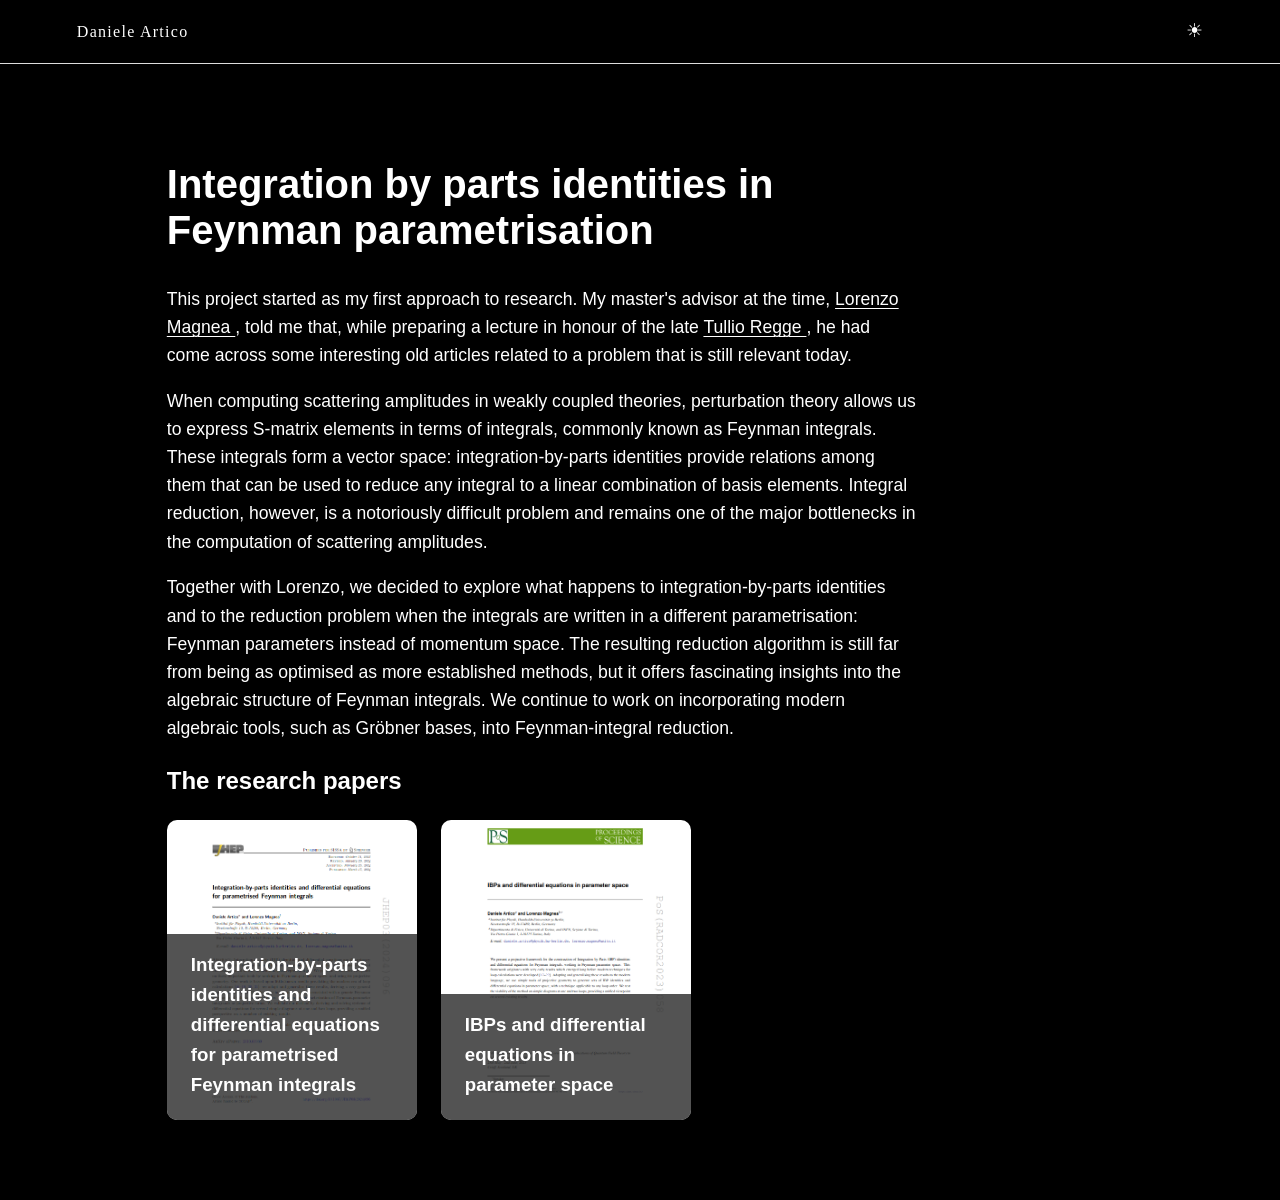
<file: feynpar.html>
<!DOCTYPE html>
<html lang="en">

<head>
  <meta charset="UTF-8">
  <meta name="viewport" content="width=device-width, initial-scale=1.0">


  <title>Integration by parts identities in Feynman parametrisation | Daniele Artico</title>
  <script>
  const savedTheme = localStorage.getItem("theme");

  if (savedTheme === "day") {
    document.documentElement.dataset.theme = "day";
  }
</script>

  <link rel="stylesheet" href="style.css">
</head>

<body>


  <header>
    <div class="site-name">
      <a href="index.html">Daniele Artico</a>
    </div>

    <nav>
    <a href="#" id="theme-toggle"
        class="theme-toggle"
        aria-label="Switch theme">☀</a>
    </nav>
  </header>


  <main>

    <section class="research-project">

      <h1>Integration by parts identities in Feynman parametrisation</h1>

      <p>
      This project started as my first approach to research. My master's advisor at the time,
      <a href="https://inspirehep.net/authors/999255" target="_blank" rel="noopener noreferrer">
        Lorenzo Magnea
      </a>, told me that, while preparing a lecture in honour of the late
      <a href="https://inspirehep.net/authors/992075" target="_blank" rel="noopener noreferrer">
        Tullio Regge
      </a>, he had come across some interesting old articles related to a problem that is still relevant today.
    </p>

    <p>
      When computing scattering amplitudes in weakly coupled theories, perturbation theory allows us to express
      S-matrix elements in terms of integrals, commonly known as Feynman integrals. These integrals form a vector
      space: integration-by-parts identities provide relations among them that can be used to reduce any integral
      to a linear combination of basis elements. Integral reduction, however, is a notoriously difficult problem
      and remains one of the major bottlenecks in the computation of scattering amplitudes.
    </p>

    <p>
      Together with Lorenzo, we decided to explore what happens to integration-by-parts identities and to the
      reduction problem when the integrals are written in a different parametrisation: Feynman parameters instead
      of momentum space. The resulting reduction algorithm is still far from being as optimised as more established
      methods, but it offers fascinating insights into the algebraic structure of Feynman integrals. We continue
      to work on incorporating modern algebraic tools, such as Gröbner bases, into Feynman-integral reduction.
    </p>

    </section>

    <section id="research">
        <h2>The research papers</h2>

        <div class="cards paper-cards">
            <a href="https://inspirehep.net/files/bf3af99286d2614199aad96a2e3dfe1f"
                class="card paper_feynpar1-card"
                target="_blank"
                rel="noopener noreferrer">
                <div class="card-text">
                <h3>Integration-by-parts identities and differential equations for parametrised Feynman integrals</h3>
                </div>
            </a>
            <a href="https://inspirehep.net/files/64b6c31e5aaff422988775bfcd821c1d"
                class="card paper_feynpar2-card"
                target="_blank"
                rel="noopener noreferrer">
                <div class="card-text">
                <h3>IBPs and differential equations in parameter space</h3>
                </div>
            </a>
        </div>
    </section>

  </main>
<script>
  const toggle = document.getElementById("theme-toggle");

  function updateThemeIcon() {
    const isDay =
      document.documentElement.dataset.theme === "day";

    toggle.textContent = isDay ? "☾" : "☀";
  }

  updateThemeIcon();

  toggle.addEventListener("click", function(event) {
    event.preventDefault();

    const isDay =
      document.documentElement.dataset.theme === "day";

    if (isDay) {
      document.documentElement.removeAttribute("data-theme");
      localStorage.setItem("theme", "night");
    } else {
      document.documentElement.dataset.theme = "day";
      localStorage.setItem("theme", "day");
    }

    updateThemeIcon();
  });
</script>
</body>
</html>
</file>
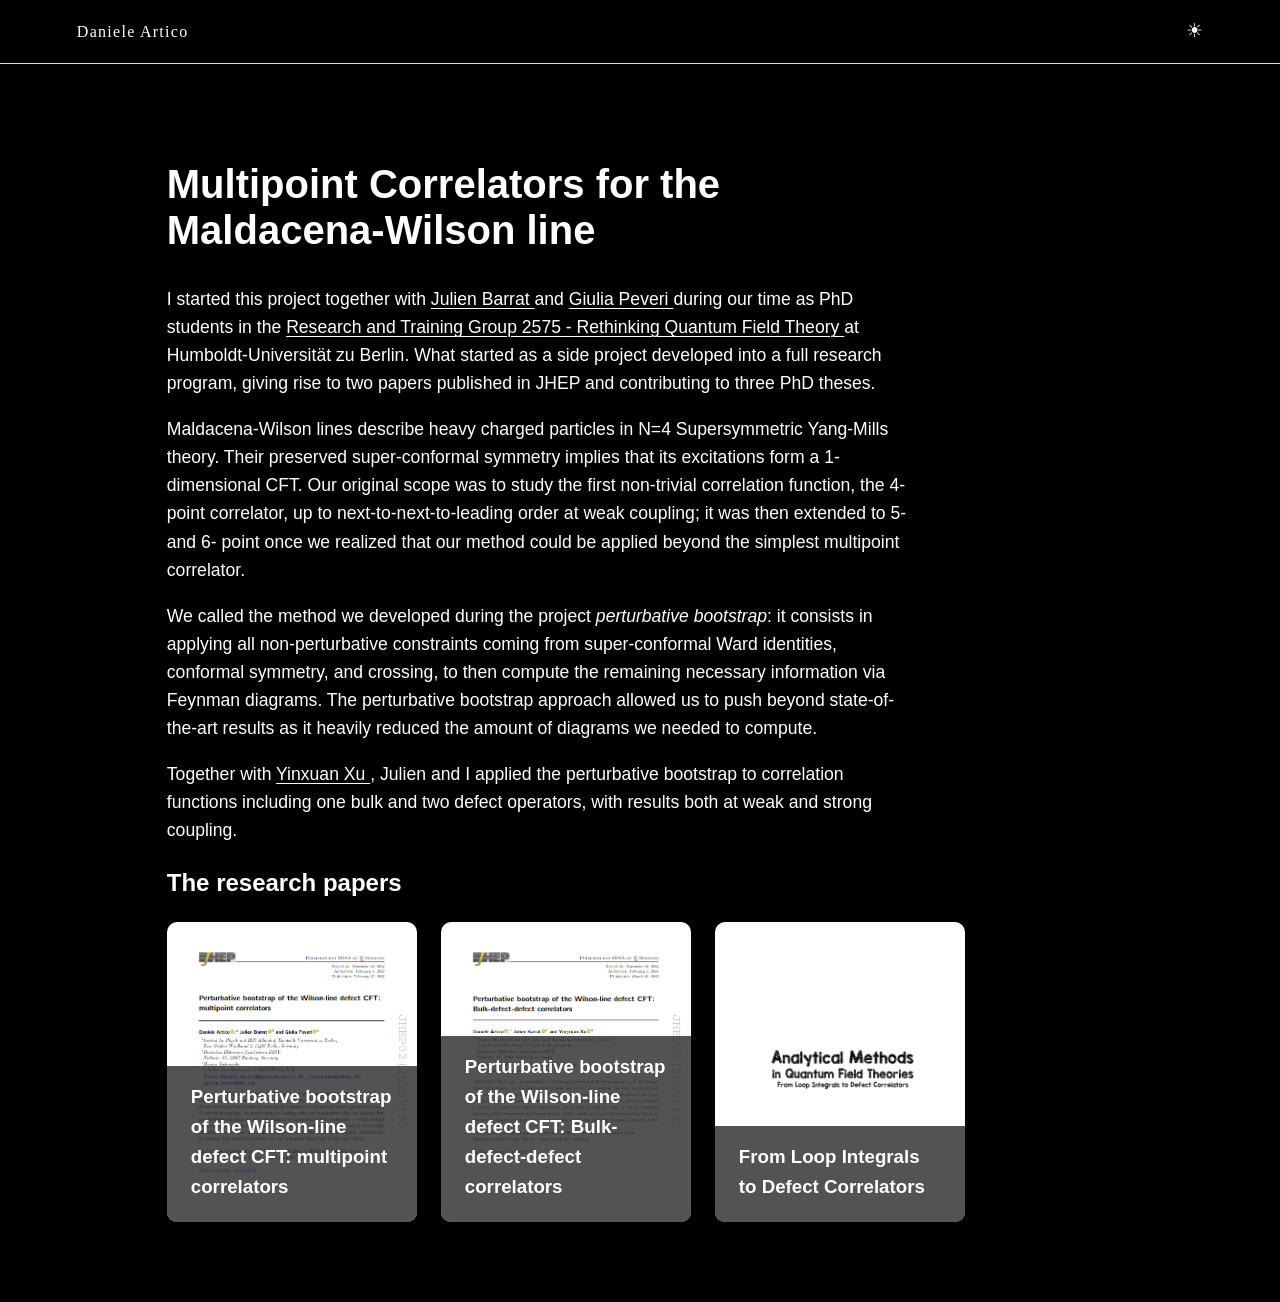
<file: multipoint.html>
<!DOCTYPE html>
<html lang="en">

<head>
  <meta charset="UTF-8">
  <meta name="viewport" content="width=device-width, initial-scale=1.0">


  <title>Multipoint Correlators for the Maldacena-Wilson line | Daniele Artico</title>
  <script>
  const savedTheme = localStorage.getItem("theme");

  if (savedTheme === "day") {
    document.documentElement.dataset.theme = "day";
  }
</script>

  <link rel="stylesheet" href="style.css">
</head>

<body>


  <header>
    <div class="site-name">
      <a href="index.html">Daniele Artico</a>
    </div>

    <nav>
    <a href="#" id="theme-toggle"
        class="theme-toggle"
        aria-label="Switch theme">☀</a>
    </nav>
  </header>


  <main>

    <section class="research-project">

      <h1>Multipoint Correlators for the Maldacena-Wilson line</h1>

      <p>
      I started this project together with
      <a href="https://inspirehep.net/authors/1831295" target="_blank" rel="noopener noreferrer">
        Julien Barrat
      </a> and
      <a href="https://inspirehep.net/authors/1867684" target="_blank" rel="noopener noreferrer">
        Giulia Peveri
      </a> during our time as PhD students in the
      <a href="https://www2.hu-berlin.de/rtg2575/" target="_blank" rel="noopener noreferrer">
       Research and Training Group 2575 - Rethinking Quantum Field Theory
      </a> at Humboldt-Universität zu Berlin.
      What started as a side project developed into a full research program, giving rise to two papers published in JHEP and contributing to three PhD theses.
    </p>

    <p>
      Maldacena-Wilson lines describe heavy charged particles in N=4 Supersymmetric Yang-Mills theory. Their preserved super-conformal symmetry implies that its excitations form a 1-dimensional CFT. Our original scope was to study the first non-trivial correlation function, the 4-point correlator, up to next-to-next-to-leading order at weak coupling; it was then extended to 5- and 6- point once we realized that our method could be applied beyond the simplest multipoint correlator.
    </p>

    <p>
      We called the method we developed during the project <em>perturbative bootstrap</em>: it consists in applying all non-perturbative constraints coming from super-conformal Ward identities, conformal symmetry, and crossing, to then compute the remaining necessary information via Feynman diagrams. The perturbative bootstrap approach allowed us to push beyond state-of-the-art results as it heavily reduced the amount of diagrams we needed to compute.
    </p>


    <p>
      Together with
      <a href="https://inspirehep.net/authors/1817608" target="_blank" rel="noopener noreferrer">
        Yinxuan Xu
      </a>, Julien and I applied the perturbative bootstrap to correlation functions including one bulk and two defect operators, with results both at weak and strong coupling.
    </p>

    </section>

    <section id="research">
        <h2>The research papers</h2>

        <div class="cards paper-cards">
            <a href="https://inspirehep.net/files/d891ce9dda1f832ec50bcf7074be33f7"
                class="card paper_mp1-card"
                target="_blank"
                rel="noopener noreferrer">
                <div class="card-text">
                <h3>Perturbative bootstrap of the Wilson-line defect CFT: multipoint correlators</h3>
                </div>
            </a>
            <a href="https://inspirehep.net/files/90da6fd41778e4f4bcb0445d05f1ad2b"
                class="card paper_mp2-card"
                target="_blank"
                rel="noopener noreferrer">
                <div class="card-text">
                <h3>Perturbative bootstrap of the Wilson-line defect CFT: Bulk-defect-defect correlators</h3>
                </div>
            </a>
            <a href="https://inspirehep.net/files/1cc0910101b9bb1b5c72d811c26a4018"
                class="card paper_mp3-card"
                target="_blank"
                rel="noopener noreferrer">
                <div class="card-text">
                <h3>From Loop Integrals to Defect Correlators</h3>
                </div>
            </a>
        </div>
    </section>

  </main>
<script>
  const toggle = document.getElementById("theme-toggle");

  function updateThemeIcon() {
    const isDay =
      document.documentElement.dataset.theme === "day";

    toggle.textContent = isDay ? "☾" : "☀";
  }

  updateThemeIcon();

  toggle.addEventListener("click", function(event) {
    event.preventDefault();

    const isDay =
      document.documentElement.dataset.theme === "day";

    if (isDay) {
      document.documentElement.removeAttribute("data-theme");
      localStorage.setItem("theme", "night");
    } else {
      document.documentElement.dataset.theme = "day";
      localStorage.setItem("theme", "day");
    }

    updateThemeIcon();
  });
</script>
</body>
</html>
</file>
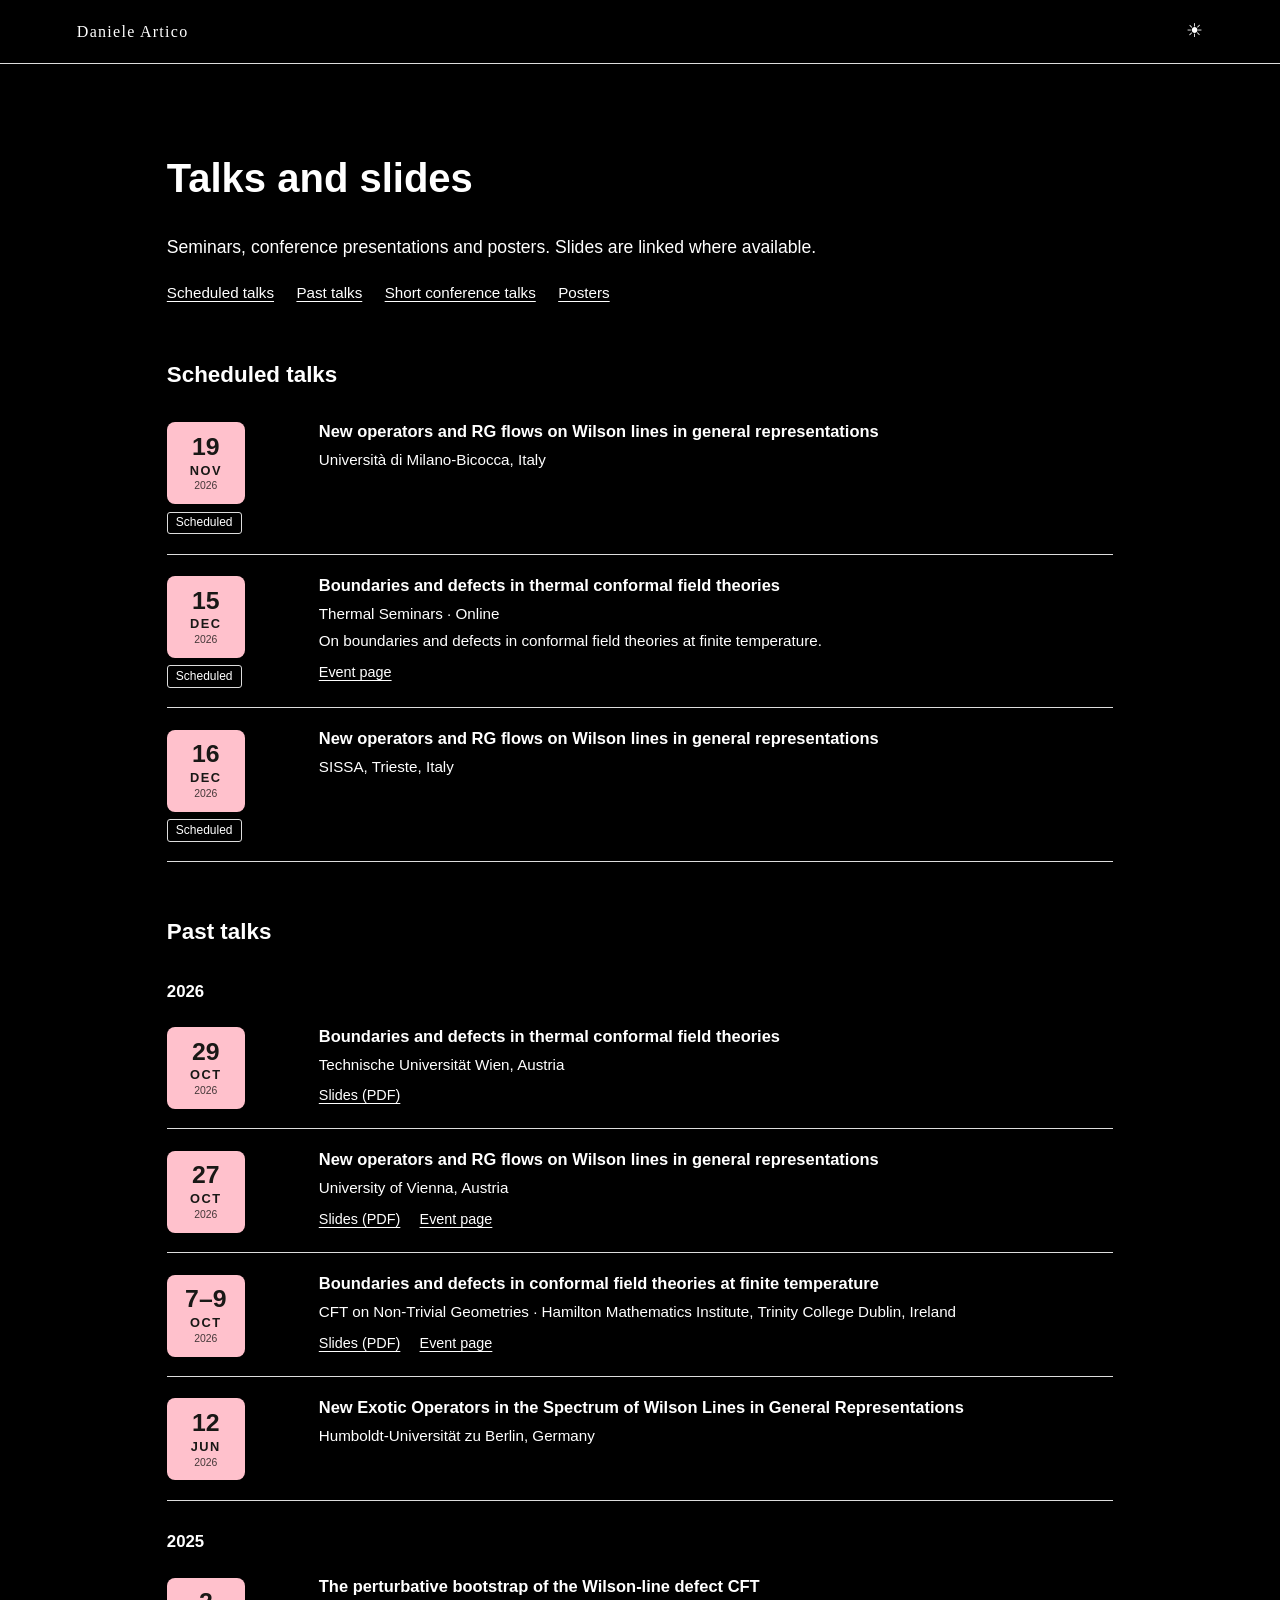
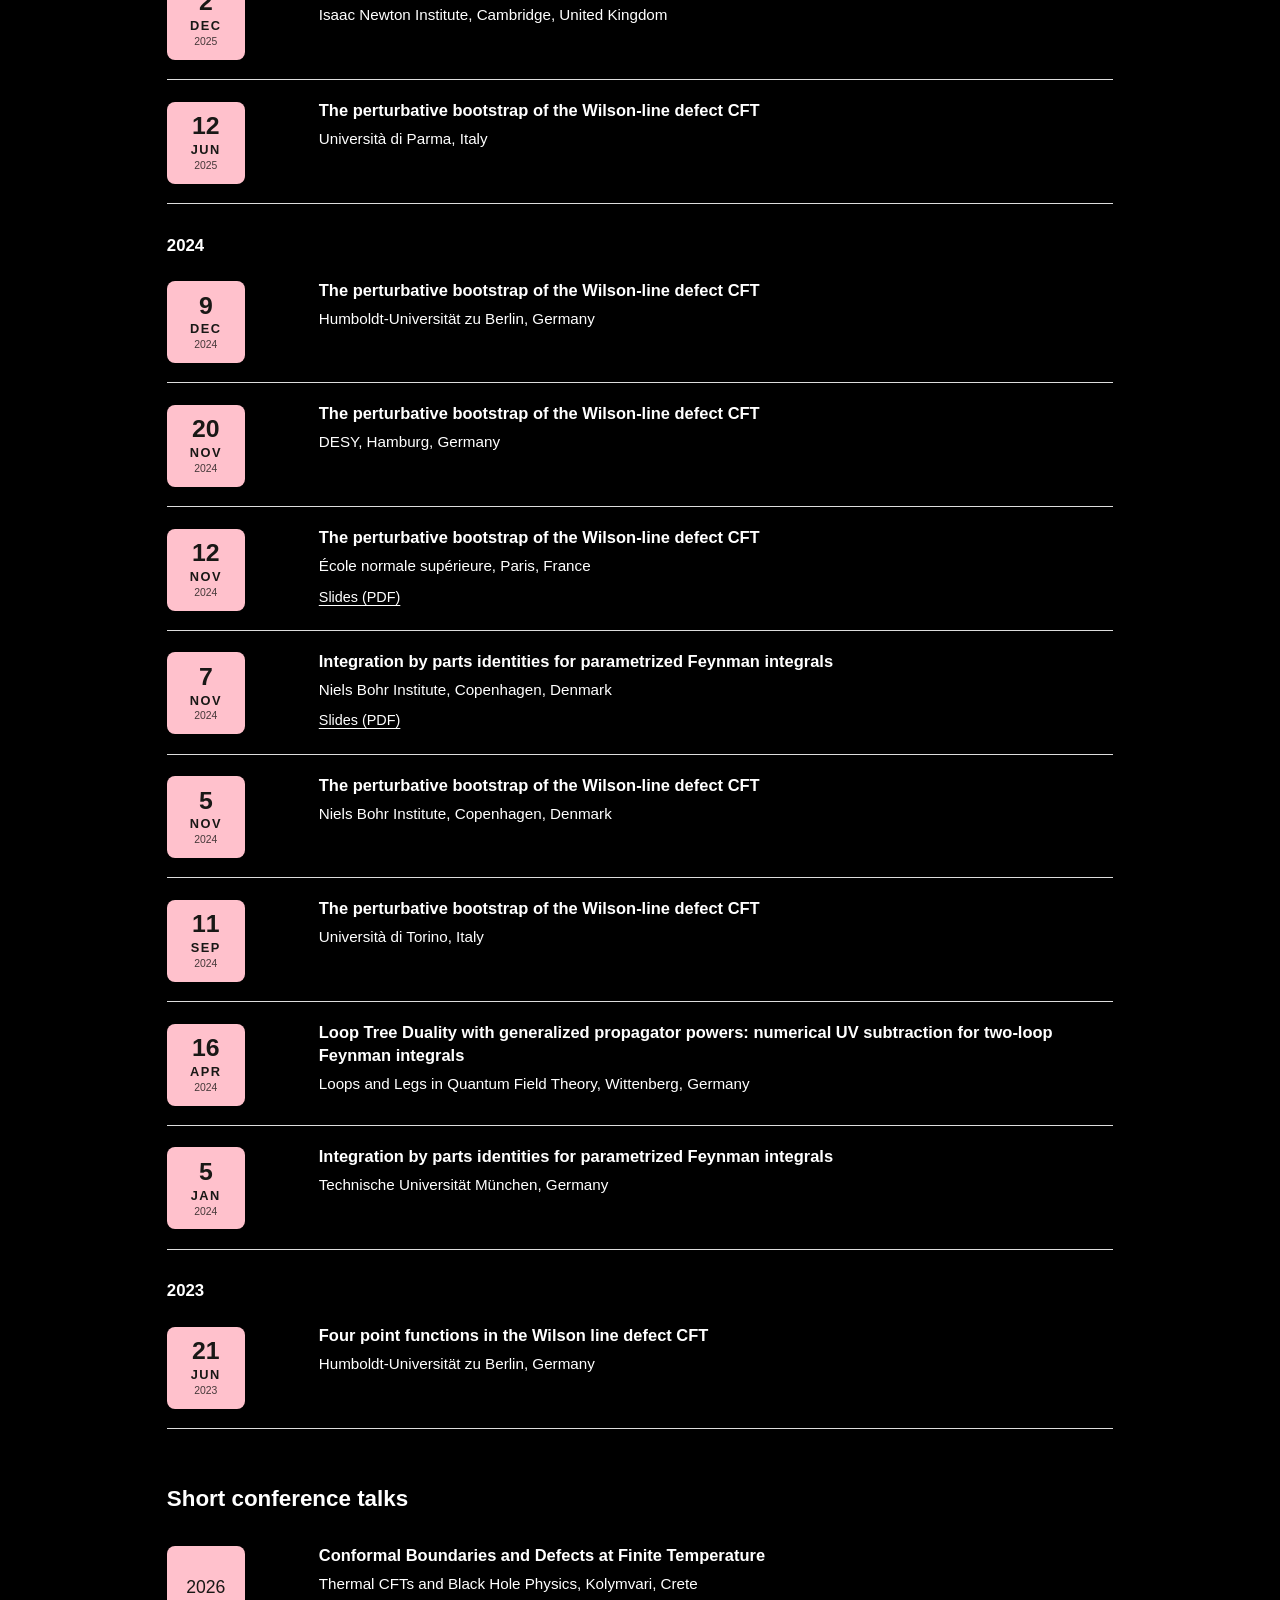
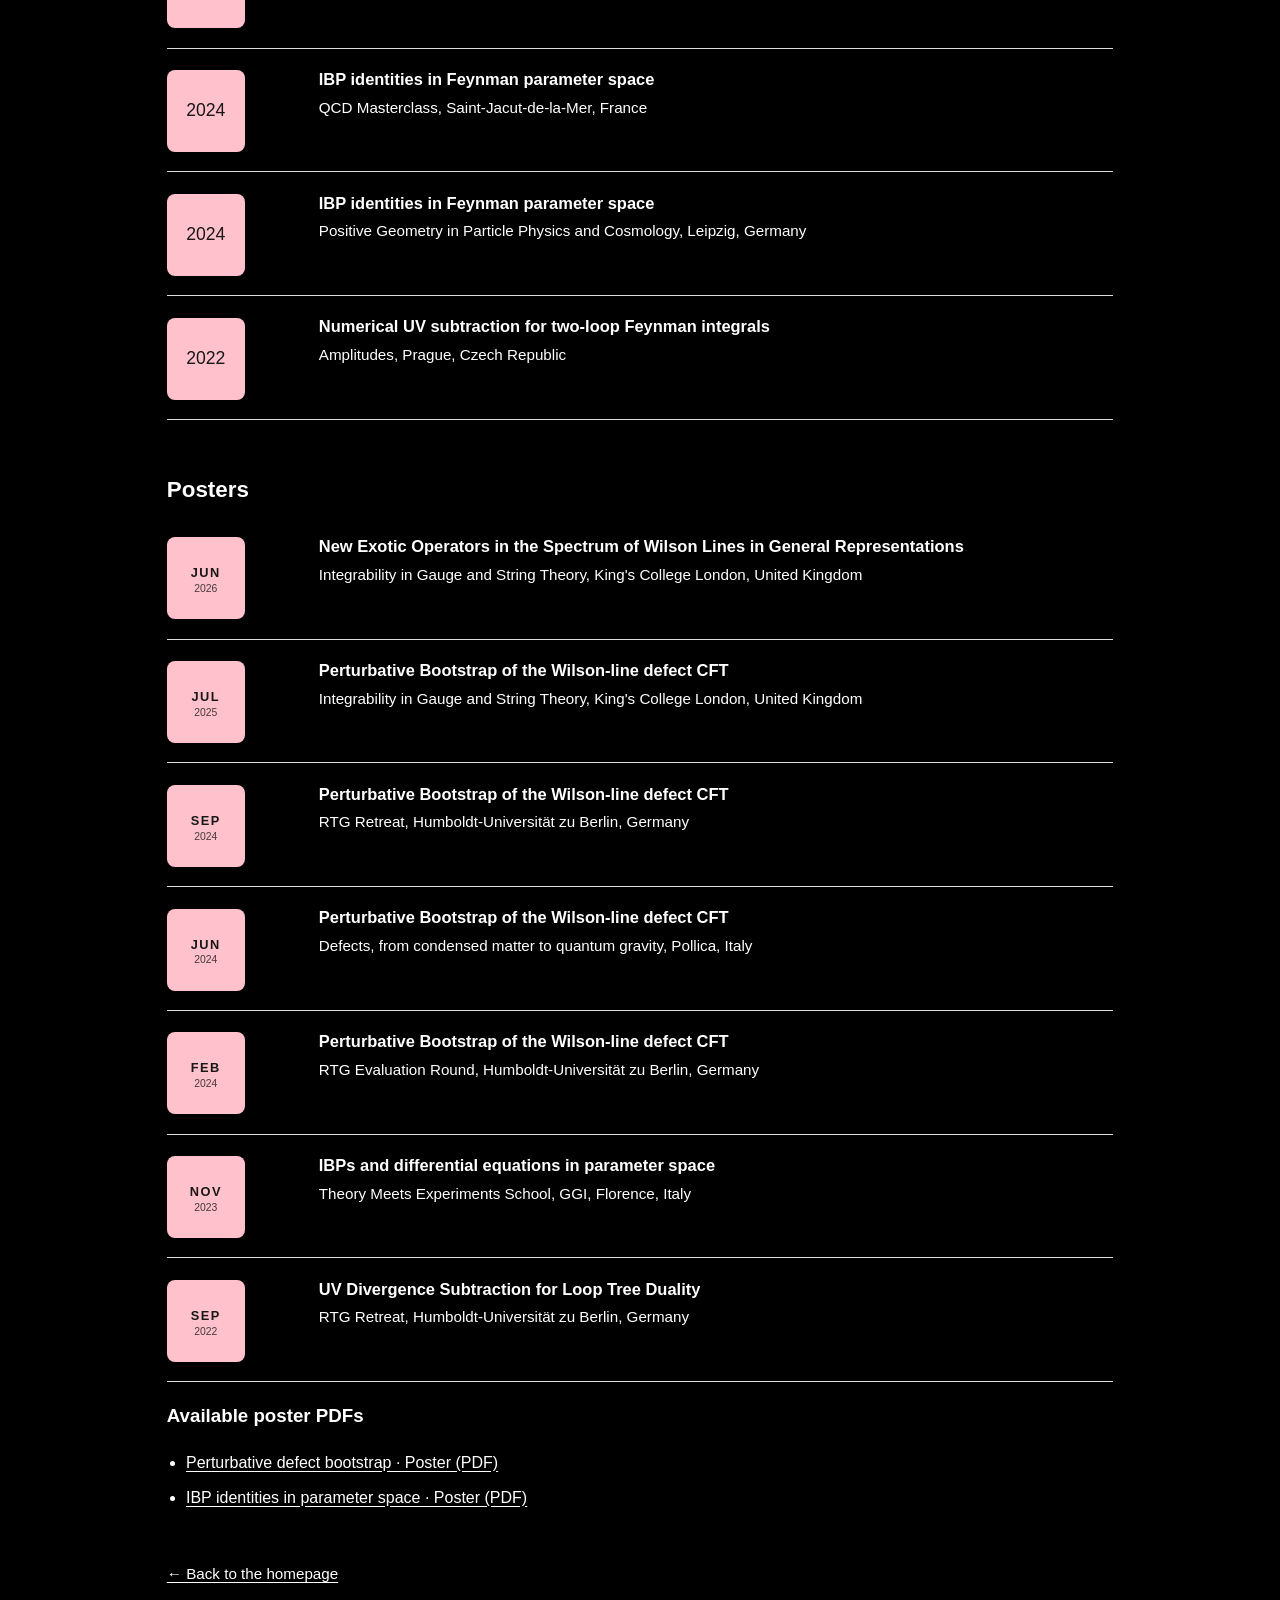
<file: talks.html>
<!DOCTYPE html>
<html lang="en">
<head>
  <meta charset="UTF-8">
  <meta name="viewport" content="width=device-width, initial-scale=1">
  <meta name="description" content="Past and scheduled talks by Daniele Artico on defect CFT, Wilson lines, thermal field theory and Feynman integrals, with available slides and posters.">
  <title>Talks and slides | Daniele Artico</title>
  <script>
  const savedTheme = localStorage.getItem("theme");

  if (savedTheme === "day") {
    document.documentElement.dataset.theme = "day";
  }
</script>
  <link rel="stylesheet" href="style.css">
  <style>
.talks-page a { color: var(--text); text-underline-offset: .2em; }
.talks-intro { margin-bottom: 3.25rem; }
.talks-intro p { margin: 0 0 1.25rem; }
.archive-nav { display: flex; flex-wrap: wrap; gap: .5rem 1.4rem; }
.archive-nav a { margin-left: 0; font-size: .95rem; text-decoration: underline; }
.talks-page section { margin-bottom: 3.25rem; }
.talks-page section > h2 { font-size: 1.4rem; margin: 0 0 .5rem; }
.talk-year { font-size: 1.05rem; margin: 1.8rem 0 0; color: var(--text); }
.talk-list { list-style: none; margin: 0; padding: 0; }
.talk-entry { display: grid; grid-template-columns: 8.3rem minmax(0, 1fr); gap: 1.2rem; padding: 1.2rem 0; border-bottom: 1px solid var(--border); }
.talk-date { font-size: .9rem; padding-top: .15rem; }
.talk-details { min-width: 0; }
.talk-details h3, .talk-details h4 { font-size: 1.03rem; line-height: 1.4; margin: 0 0 .3rem; font-weight: 600; }
.talk-details p { font-size: .95rem; margin: .2rem 0; }
.talk-status { display: inline-block; font-size: .75rem; margin: .45rem 0 0; padding: .05rem .5rem; border: 1px solid var(--border); border-radius: 3px; }
.talk-links { display: flex; flex-wrap: wrap; gap: .35rem 1.2rem; margin-top: .45rem; font-size: .9rem; }
.materials-list { padding-left: 1.2rem; }
.materials-list li { margin-bottom: .6rem; }
.archive-footer { margin-top: 2rem; font-size: .95rem; }
.talks-page a:focus-visible { outline: 2px solid var(--text); outline-offset: 4px; }
@media (max-width: 600px) {
  .talk-entry { grid-template-columns: minmax(0, 1fr); gap: .35rem; }
  .talk-date { font-size: .82rem; }
  .talk-status { margin: 0 0 0 .5rem; }
}

/* Reuse the homepage calendar tiles in the talks archive. */
/* Night theme: pink calendar tiles with dark text. */
.talk-date .event-date {
  width: 78px;
  background: #ffc1cc;
  color: #191816;
  border: 0;
}

/* Day theme: black calendar tiles with pink text. */
[data-theme="day"] .talk-date .event-date {
  background: #000000;
  color: #ffc1cc;
}
.talk-date .event-date-year-only .event-year { margin-top: 0; font-size: 1.1rem; opacity: 1; }
  </style>
</head>
<body>
  <header>
    <div class="site-name">
      <a href="index.html">Daniele Artico</a>
    </div>

    <nav>
    <a href="#" id="theme-toggle"
        class="theme-toggle"
        aria-label="Switch theme">☀</a>
    </nav>
  </header>
  <main class="talks-page">
    <div class="talks-intro research-project">
      <h1>Talks and slides</h1>
      <p>Seminars, conference presentations and posters. Slides are linked where available.</p>
      <nav class="archive-nav" aria-label="On this page">
        <a href="#upcoming">Scheduled talks</a>
        <a href="#past">Past talks</a>
        <a href="#short-talks">Short conference talks</a>
        <a href="#posters">Posters</a>
      </nav>
    </div>
    <section id="upcoming" aria-labelledby="upcoming-heading">
      <h2 id="upcoming-heading">Scheduled talks</h2>
      <!-- Move completed talks to the archive and update index.html at the same time. -->
      <ol class="talk-list">
        <li class="talk-entry">
          <div class="talk-date"><time class="event-date" datetime="2026-11-19" aria-label="19 November 2026">
            <span class="event-day">19</span>
            <span class="event-month">NOV</span>
            <span class="event-year">2026</span>
          </time><span class="talk-status">Scheduled</span></div><div class="talk-details"><h3>New operators and RG flows on Wilson lines in general representations</h3><p>Università di Milano-Bicocca, Italy</p></div></li>
        <li class="talk-entry">
          <div class="talk-date"><time class="event-date" datetime="2026-12-15" aria-label="15 December 2026">
            <span class="event-day">15</span>
            <span class="event-month">DEC</span>
            <span class="event-year">2026</span>
          </time><span class="talk-status">Scheduled</span></div><div class="talk-details"><h3>Boundaries and defects in thermal conformal field theories</h3><p>Thermal Seminars · Online</p><p>On boundaries and defects in conformal field theories at finite temperature.</p><div class="talk-links"><a href="https://sites.google.com/view/thermalseminars/home">Event page</a></div></div></li>
        <li class="talk-entry">
          <div class="talk-date"><time class="event-date" datetime="2026-12-16" aria-label="16 December 2026">
            <span class="event-day">16</span>
            <span class="event-month">DEC</span>
            <span class="event-year">2026</span>
          </time><span class="talk-status">Scheduled</span></div><div class="talk-details"><h3>New operators and RG flows on Wilson lines in general representations</h3><p>SISSA, Trieste, Italy</p></div></li>
      </ol>
    </section>
    <section id="past" aria-labelledby="past-heading">
      <h2 id="past-heading">Past talks</h2>
      <div>
      <h3 class="talk-year">2026</h3>
      <ol class="talk-list">
      <li class="talk-entry">
          <div class="talk-date"><time class="event-date" datetime="2026-10-29" aria-label="29 October 2026">
            <span class="event-day">29</span>
            <span class="event-month">OCT</span>
            <span class="event-year">2026</span>
          </time></div><div class="talk-details"><h4>Boundaries and defects in thermal conformal field theories</h4><p>Technische Universität Wien, Austria</p><div class="talk-links"><a href="assets/talks/wien_thermal.pdf">Slides (PDF)</a></div></div></li>
        <li class="talk-entry">
          <div class="talk-date"><time class="event-date" datetime="2026-10-27" aria-label="27 October 2026">
            <span class="event-day">27</span>
            <span class="event-month">OCT</span>
            <span class="event-year">2026</span>
          </time></div><div class="talk-details"><h4>New operators and RG flows on Wilson lines in general representations</h4><p>University of Vienna, Austria</p><div class="talk-links"><a href="assets/talks/wien_exotic.pdf">Slides (PDF)</a><a href="https://mathphys.univie.ac.at/seminars/detailansicht/new-operators-and-rg-flows-on-wilson-lines-in-general-representations">Event page</a></div></div></li>
        <li class="talk-entry">
          <div class="talk-date"><time class="event-date" datetime="2026-10-07" aria-label="7–9 October 2026">
            <span class="event-day">7–9</span>
            <span class="event-month">OCT</span>
            <span class="event-year">2026</span>
          </time></div><div class="talk-details"><h4>Boundaries and defects in conformal field theories at finite temperature</h4><p>CFT on Non-Trivial Geometries · Hamilton Mathematics Institute, Trinity College Dublin, Ireland</p><div class="talk-links"><a href="assets/talks/dublin.pdf">Slides (PDF)</a><a href="https://sites.google.com/view/hmiworkshop/home">Event page</a></div></div></li>
        <li class="talk-entry">
          <div class="talk-date"><time class="event-date" datetime="2026-06-12" aria-label="12 June 2026">
            <span class="event-day">12</span>
            <span class="event-month">JUN</span>
            <span class="event-year">2026</span>
          </time></div><div class="talk-details"><h4>New Exotic Operators in the Spectrum of Wilson Lines in General Representations</h4><p>Humboldt-Universität zu Berlin, Germany</p></div></li>
      </ol>
      <h3 class="talk-year">2025</h3>
      <ol class="talk-list">
        <li class="talk-entry">
          <div class="talk-date"><time class="event-date" datetime="2025-12-02" aria-label="2 December 2025">
            <span class="event-day">2</span>
            <span class="event-month">DEC</span>
            <span class="event-year">2025</span>
          </time></div><div class="talk-details"><h4>The perturbative bootstrap of the Wilson-line defect CFT</h4><p>Isaac Newton Institute, Cambridge, United Kingdom</p></div></li>
        <li class="talk-entry">
          <div class="talk-date"><time class="event-date" datetime="2025-06-12" aria-label="12 June 2025">
            <span class="event-day">12</span>
            <span class="event-month">JUN</span>
            <span class="event-year">2025</span>
          </time></div><div class="talk-details"><h4>The perturbative bootstrap of the Wilson-line defect CFT</h4><p>Università di Parma, Italy</p></div></li>
      </ol>
      <h3 class="talk-year">2024</h3>
      <ol class="talk-list">
        <li class="talk-entry">
          <div class="talk-date"><time class="event-date" datetime="2024-12-09" aria-label="9 December 2024">
            <span class="event-day">9</span>
            <span class="event-month">DEC</span>
            <span class="event-year">2024</span>
          </time></div><div class="talk-details"><h4>The perturbative bootstrap of the Wilson-line defect CFT</h4><p>Humboldt-Universität zu Berlin, Germany</p></div></li>
        <li class="talk-entry">
          <div class="talk-date"><time class="event-date" datetime="2024-11-20" aria-label="20 November 2024">
            <span class="event-day">20</span>
            <span class="event-month">NOV</span>
            <span class="event-year">2024</span>
          </time></div><div class="talk-details"><h4>The perturbative bootstrap of the Wilson-line defect CFT</h4><p>DESY, Hamburg, Germany</p></div></li>
        <li class="talk-entry">
          <div class="talk-date"><time class="event-date" datetime="2024-11-12" aria-label="12 November 2024">
            <span class="event-day">12</span>
            <span class="event-month">NOV</span>
            <span class="event-year">2024</span>
          </time></div><div class="talk-details"><h4>The perturbative bootstrap of the Wilson-line defect CFT</h4><p>École normale supérieure, Paris, France</p><div class="talk-links"><a href="assets/talks/defect-bootstrap-ens-2024.pdf">Slides (PDF)</a></div></div></li>
        <li class="talk-entry">
          <div class="talk-date"><time class="event-date" datetime="2024-11-07" aria-label="7 November 2024">
            <span class="event-day">7</span>
            <span class="event-month">NOV</span>
            <span class="event-year">2024</span>
          </time></div><div class="talk-details"><h4>Integration by parts identities for parametrized Feynman integrals</h4><p>Niels Bohr Institute, Copenhagen, Denmark</p><div class="talk-links"><a href="assets/talks/feynman-parameter-integrals.pdf">Slides (PDF)</a></div></div></li>
        <li class="talk-entry">
          <div class="talk-date"><time class="event-date" datetime="2024-11-05" aria-label="5 November 2024">
            <span class="event-day">5</span>
            <span class="event-month">NOV</span>
            <span class="event-year">2024</span>
          </time></div><div class="talk-details"><h4>The perturbative bootstrap of the Wilson-line defect CFT</h4><p>Niels Bohr Institute, Copenhagen, Denmark</p></div></li>
        <li class="talk-entry">
          <div class="talk-date"><time class="event-date" datetime="2024-09-11" aria-label="11 September 2024">
            <span class="event-day">11</span>
            <span class="event-month">SEP</span>
            <span class="event-year">2024</span>
          </time></div><div class="talk-details"><h4>The perturbative bootstrap of the Wilson-line defect CFT</h4><p>Università di Torino, Italy</p></div></li>
        <li class="talk-entry">
          <div class="talk-date"><time class="event-date" datetime="2024-04-16" aria-label="16 April 2024">
            <span class="event-day">16</span>
            <span class="event-month">APR</span>
            <span class="event-year">2024</span>
          </time></div><div class="talk-details"><h4>Loop Tree Duality with generalized propagator powers: numerical UV subtraction for two-loop Feynman integrals</h4><p>Loops and Legs in Quantum Field Theory, Wittenberg, Germany</p></div></li>
        <li class="talk-entry">
          <div class="talk-date"><time class="event-date" datetime="2024-01-05" aria-label="5 January 2024">
            <span class="event-day">5</span>
            <span class="event-month">JAN</span>
            <span class="event-year">2024</span>
          </time></div><div class="talk-details"><h4>Integration by parts identities for parametrized Feynman integrals</h4><p>Technische Universität München, Germany</p></div></li>
      </ol>
      <h3 class="talk-year">2023</h3>
      <ol class="talk-list">
        <li class="talk-entry">
          <div class="talk-date"><time class="event-date" datetime="2023-06-21" aria-label="21 June 2023">
            <span class="event-day">21</span>
            <span class="event-month">JUN</span>
            <span class="event-year">2023</span>
          </time></div><div class="talk-details"><h4>Four point functions in the Wilson line defect CFT</h4><p>Humboldt-Universität zu Berlin, Germany</p></div></li>
      </ol>
      </div>
    </section>
    <section id="short-talks" aria-labelledby="short-heading">
      <h2 id="short-heading">Short conference talks</h2>
      <ol class="talk-list">
        <li class="talk-entry">
          <div class="talk-date">
            <!-- Conference year: https://www.theory-challenges.eu/events/2026 -->
            <time class="event-date event-date-year-only" datetime="2026" aria-label="2026">
              <span class="event-year">2026</span>
            </time>
          </div><div class="talk-details"><h3>Conformal Boundaries and Defects at Finite Temperature</h3><p>Thermal CFTs and Black Hole Physics, Kolymvari, Crete</p></div></li>
        <li class="talk-entry">
          <div class="talk-date"><time class="event-date event-date-year-only" datetime="2024" aria-label="2024">
            <span class="event-year">2024</span>
          </time></div><div class="talk-details"><h3>IBP identities in Feynman parameter space</h3><p>QCD Masterclass, Saint-Jacut-de-la-Mer, France</p></div></li>
        <li class="talk-entry">
          <div class="talk-date">
            <!-- Conference year: https://www.mis.mpg.de/de/events/series/positive-geometry-in-particle-physics-and-cosmology -->
            <time class="event-date event-date-year-only" datetime="2024" aria-label="2024">
              <span class="event-year">2024</span>
            </time>
          </div><div class="talk-details"><h3>IBP identities in Feynman parameter space</h3><p>Positive Geometry in Particle Physics and Cosmology, Leipzig, Germany</p></div></li>
        <li class="talk-entry">
          <div class="talk-date"><time class="event-date event-date-year-only" datetime="2022" aria-label="2022">
            <span class="event-year">2022</span>
          </time></div><div class="talk-details"><h3>Numerical UV subtraction for two-loop Feynman integrals</h3><p>Amplitudes, Prague, Czech Republic</p></div></li>
      </ol>
    </section>
    <section id="posters" aria-labelledby="posters-heading">
      <h2 id="posters-heading">Posters</h2>
      <ol class="talk-list">
        <li class="talk-entry">
          <div class="talk-date"><time class="event-date" datetime="2026-06" aria-label="June 2026">
            <span class="event-month">JUN</span>
            <span class="event-year">2026</span>
          </time></div><div class="talk-details"><h3>New Exotic Operators in the Spectrum of Wilson Lines in General Representations</h3><p>Integrability in Gauge and String Theory, King&#x27;s College London, United Kingdom</p></div></li>
        <li class="talk-entry">
          <div class="talk-date"><time class="event-date" datetime="2025-07" aria-label="July 2025">
            <span class="event-month">JUL</span>
            <span class="event-year">2025</span>
          </time></div><div class="talk-details"><h3>Perturbative Bootstrap of the Wilson-line defect CFT</h3><p>Integrability in Gauge and String Theory, King&#x27;s College London, United Kingdom</p></div></li>
        <li class="talk-entry">
          <div class="talk-date"><time class="event-date" datetime="2024-09" aria-label="September 2024">
            <span class="event-month">SEP</span>
            <span class="event-year">2024</span>
          </time></div><div class="talk-details"><h3>Perturbative Bootstrap of the Wilson-line defect CFT</h3><p>RTG Retreat, Humboldt-Universität zu Berlin, Germany</p></div></li>
        <li class="talk-entry">
          <div class="talk-date"><time class="event-date" datetime="2024-06" aria-label="June 2024">
            <span class="event-month">JUN</span>
            <span class="event-year">2024</span>
          </time></div><div class="talk-details"><h3>Perturbative Bootstrap of the Wilson-line defect CFT</h3><p>Defects, from condensed matter to quantum gravity, Pollica, Italy</p></div></li>
        <li class="talk-entry">
          <div class="talk-date"><time class="event-date" datetime="2024-02" aria-label="February 2024">
            <span class="event-month">FEB</span>
            <span class="event-year">2024</span>
          </time></div><div class="talk-details"><h3>Perturbative Bootstrap of the Wilson-line defect CFT</h3><p>RTG Evaluation Round, Humboldt-Universität zu Berlin, Germany</p></div></li>
        <li class="talk-entry">
          <div class="talk-date"><time class="event-date" datetime="2023-11" aria-label="November 2023">
            <span class="event-month">NOV</span>
            <span class="event-year">2023</span>
          </time></div><div class="talk-details"><h3>IBPs and differential equations in parameter space</h3><p>Theory Meets Experiments School, GGI, Florence, Italy</p></div></li>
        <li class="talk-entry">
          <div class="talk-date"><time class="event-date" datetime="2022-09" aria-label="September 2022">
            <span class="event-month">SEP</span>
            <span class="event-year">2022</span>
          </time></div><div class="talk-details"><h3>UV Divergence Subtraction for Loop Tree Duality</h3><p>RTG Retreat, Humboldt-Universität zu Berlin, Germany</p></div></li>
      </ol>
      <h3>Available poster PDFs</h3>
      <ul class="materials-list"><li><a href="assets/posters/perturbative-defect-bootstrap.pdf">Perturbative defect bootstrap · Poster (PDF)</a></li>
        <li><a href="assets/posters/ibp-identities.pdf">IBP identities in parameter space · Poster (PDF)</a></li></ul>
    </section>
    <p class="archive-footer"><a href="index.html">← Back to the homepage</a></p>
  </main>
  <script>
  const toggle = document.getElementById("theme-toggle");

  function updateThemeIcon() {
    const isDay =
      document.documentElement.dataset.theme === "day";

    toggle.textContent = isDay ? "☾" : "☀";
  }

  updateThemeIcon();

  toggle.addEventListener("click", function(event) {
    event.preventDefault();

    const isDay =
      document.documentElement.dataset.theme === "day";

    if (isDay) {
      document.documentElement.removeAttribute("data-theme");
      localStorage.setItem("theme", "night");
    } else {
      document.documentElement.dataset.theme = "day";
      localStorage.setItem("theme", "day");
    }

    updateThemeIcon();
  });
</script>
</body>
</html>
</file>
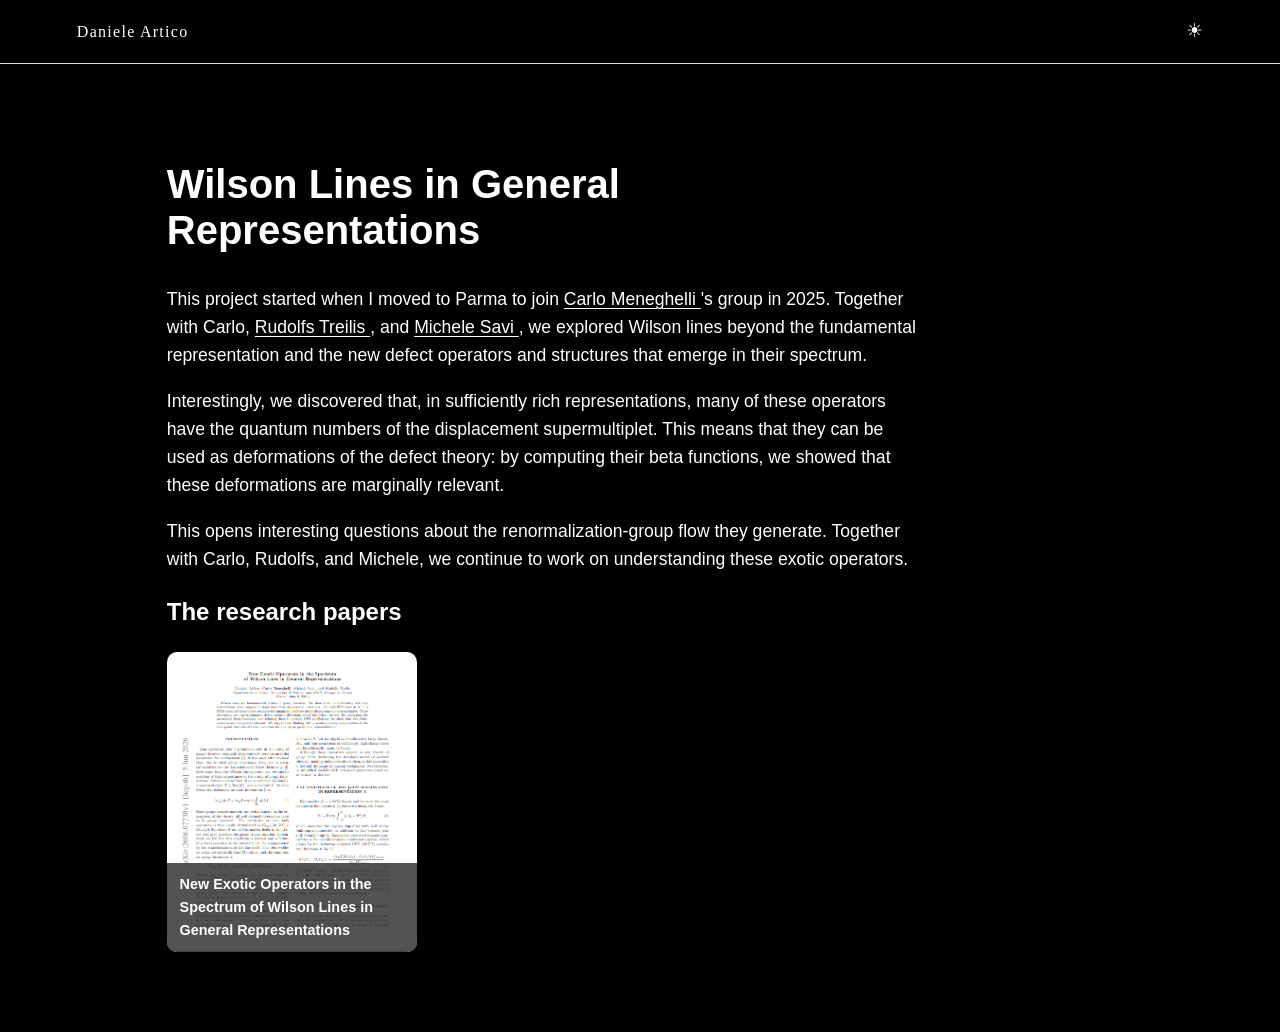
<file: wilson-lines.html>
<!DOCTYPE html>
<html lang="en">

<head>
  <meta charset="UTF-8">
  <meta name="viewport" content="width=device-width, initial-scale=1.0">


  <title>Wilson Lines in General Representations | Daniele Artico</title>
  <script>
  const savedTheme = localStorage.getItem("theme");

  if (savedTheme === "day") {
    document.documentElement.dataset.theme = "day";
  }
</script>

  <link rel="stylesheet" href="style.css">
</head>

<body>


  <header>
    <div class="site-name">
      <a href="index.html">Daniele Artico</a>
    </div>

    <nav>
    <a href="#" id="theme-toggle"
        class="theme-toggle"
        aria-label="Switch theme">☀</a>
    </nav>
  </header>


  <main>

    <section class="research-project">

      <h1>Wilson Lines in General Representations</h1>

    <p>
    This project started when I moved to Parma to join <a href="https://inspirehep.net/authors/1066252" target="_blank" rel="noopener noreferrer">
  Carlo Meneghelli
</a>'s group in 2025. Together with Carlo, <a href="https://inspirehep.net/authors/2143725" target="_blank" rel="noopener noreferrer">
  Rudolfs Treilis
</a>, and <a href="https://inspirehep.net/authors/3167492" target="_blank" rel="noopener noreferrer">
  Michele Savi
</a>, we explored Wilson lines beyond the fundamental representation and the new defect operators and structures that emerge in their spectrum.
    </p>

    <p>
    Interestingly, we discovered that, in sufficiently rich representations, many of these operators have the quantum numbers of the displacement supermultiplet. This means that they can be used as deformations of the defect theory: by computing their beta functions, we showed that these deformations are marginally relevant.
    </p>

    <p>
    This opens interesting questions about the renormalization-group flow they generate. Together with Carlo, Rudolfs, and Michele, we continue to work on understanding these exotic operators.

      </p>

    </section>

    <section id="research">
        <h2>The research papers</h2>

        <div class="cards paper-cards">
            <a href="https://arxiv.org/pdf/2606.07738"
                class="card paper_gen_rep-card"
                target="_blank"
                rel="noopener noreferrer">
                <div class="card-text">
                <h3>New Exotic Operators in the Spectrum of Wilson Lines in General Representations</h3>
                </div>
            </a>
        </div>
    </section>

  </main>
<script>
  const toggle = document.getElementById("theme-toggle");

  function updateThemeIcon() {
    const isDay =
      document.documentElement.dataset.theme === "day";

    toggle.textContent = isDay ? "☾" : "☀";
  }

  updateThemeIcon();

  toggle.addEventListener("click", function(event) {
    event.preventDefault();

    const isDay =
      document.documentElement.dataset.theme === "day";

    if (isDay) {
      document.documentElement.removeAttribute("data-theme");
      localStorage.setItem("theme", "night");
    } else {
      document.documentElement.dataset.theme = "day";
      localStorage.setItem("theme", "day");
    }

    updateThemeIcon();
  });
</script>
</body>
</html>
</file>
<file: style.css>
/* --------------------------------------------------
 *  Colour themes
 *  -------------------------------------------------- */

/* Default: current black-and-white night theme */
:root {
  --bg: #000000;
  --text: #ffffff;
  --border: #dddddd;
}

/* Day theme: Paul Allen card-inspired */
[data-theme="day"] {
  --bg: #eee9dc;
  --text: #191816;
  --border: #c8c2b5;
}


/* --------------------------------------------------
 *  General layout
 *  -------------------------------------------------- */

body {
  margin: 0;
  font-family: Arial, sans-serif;
  color: var(--text);
  line-height: 1.6;
  background-color: var(--bg);
}

header {
  display: flex;
  justify-content: space-between;
  align-items: center;
  padding: 1rem 6%;
  border-bottom: 1px solid var(--border);
}

nav a {
  margin-left: 1.5rem;
  color: var(--text);
  text-decoration: none;
}

main {
  max-width: 1100px;
  margin: auto;
  padding: 4rem 6%;
}

.intro {
  max-width: 700px;
  margin-bottom: 4rem;
}

.button {
  display: inline-block;
  margin: 1rem 0.5rem 0 0;
  padding: 0.8rem 1.2rem;

  color: var(--bg);
  background: var(--text);

  border-radius: 6px;
  text-decoration: none;
}

.button.secondary {
  color: var(--text);
  background: var(--bg);
  border: 1px solid var(--text);
}

.button:hover {
  transform: scale(1.05);
}

/* Prevent padding and borders from unexpectedly increasing widths */
*,
*::before,
*::after {
  box-sizing: border-box;
}

.site-name {
  font-family: "Copperplate Gothic Light", "Copperplate", "URW Gothic", serif;
  font-weight: normal;
  letter-spacing: 0.08em;
}

.theme-toggle {
  margin-left: 1.5rem;
  color: var(--text);
  text-decoration: none;
  font-size: 1.2rem;
  cursor: pointer;
}

.theme-toggle:hover {
  transform: scale(1.15);
}


.card {
  position: relative;
  overflow: hidden;

  margin: 0;
  padding: 0;
  min-height: 180px;

  color: black;
  background-color: #ffffff;
  /*background-color: #ffc1cc;*/
  border-radius: 10px;

  scroll-snap-align: start;
}

.event-card {
  position: relative;

  display: flex;
  align-items: center;
  gap: 1.2rem;

  margin: 0;
  padding: 12px 18px;
  min-height: 120px;
  width: min(600px, 100%);

  color: black;
  background-color: #ffc1cc;
  border-radius: 10px;

  scroll-snap-align: start;
}


/* Little calendar tile */
.event-date {
  flex: 0 0 78px;
  height: 82px;

  display: flex;
  flex-direction: column;
  align-items: center;
  justify-content: center;

  background: black;
  color: #ffc1cc;

  border-radius: 8px;

  line-height: 1;
  text-align: center;
}

.event-day {
  font-size: 1.55rem;
  font-weight: bold;
}

.event-month {
  margin-top: 5px;

  font-size: 0.8rem;
  font-weight: bold;
  letter-spacing: 0.12em;
}

.event-year {
  margin-top: 4px;
  font-size: 0.65rem;
  opacity: 0.8;
}


/* Text part of event */
.event-info {
  flex: 1;
}

.event-info h3 {
  margin: 0 0 0.25rem;
  line-height: 1.25;
}

.event-info p {
  margin: 0.2rem 0 0;
}

.event-info a {
  color: black;
  text-underline-offset: 3px;
}


.card-text {
  position: absolute;
  bottom: 0;
  left: 0;
  width: 100%;

  padding: 1rem 1.5rem;

  background: rgba(40, 40, 40, 0.8);
  color: white;
  box-sizing: border-box;
}

.card-text h3 {
  margin: 0 0 0.3rem;
}

.card-text p {
  margin: 0;
}

.card::after {
  content: "Section coming soon";
  background-color: #ffc1cc;
  position: absolute;
  inset: 0;
  z-index: 2;

  display: flex;
  align-items: center;
  justify-content: center;

  padding: 1.5rem;
  box-sizing: border-box;

  font-size: 1.3rem;
  font-weight: bold;
  text-align: center;

  opacity: 0;
  transition: opacity 0.3s ease;
}

.wilson-card::after {
  content: "Read more";
}

.parameters-card::after {
  content: "Read more";
}

.multipoint-card::after {
  content: "Read more";
}

.paper_gen_rep-card::after {
  content: "Read the paper";
}

.paper_feynpar1-card::after {
  content: "Read the paper";
}

.paper_feynpar2-card::after {
  content: "Read the paper";
}

.paper_mp1-card::after {
  content: "Read the paper";
}

.paper_mp2-card::after {
  content: "Read the paper";
}

.paper_mp3-card::after {
  content: "Read my PhD thesis";
}


/* Background only for specific card */
.wilson-card::before {
  content: "";
  position: absolute;
  inset: 0;
  background-image: url("./assets/images/thumbnail_RG.png");


  background-size: 100%;
  background-repeat: no-repeat;

  /* Move the image slightly downward */
  background-position: calc(50% + 00px) calc(50% + 00px);

  /* Image transparency */
  opacity: 0.7;
}

.multipoint-card::before {
  content: "";
  position: absolute;
  inset: 0;
  background-image: url("./assets/images/thumbnail_MP.png");


  background-size: 100%;
  background-repeat: no-repeat;

  /* Move the image slightly downward */
  background-position: calc(50% + 00px) calc(50% + 00px);

  /* Image transparency */
  opacity: 0.7;
}

.parameters-card::before {
  content: "";
  position: absolute;
  inset: 0;
  background-image: url("./assets/images/thumbnail_FP.png");


  background-size: 100%;
  background-repeat: no-repeat;

  /* Move the image slightly downward */
  background-position: calc(50% + 00px) calc(50% + 00px);

  /* Image transparency */
  opacity: 0.7;
}

/* Hover state */
.card:hover::before {
  opacity: 0;
}

.card:hover .card-text {
  opacity: 0;
}

.card:hover::after {
  opacity: 1;
}

.cards {
  display: grid;
  grid-auto-flow: column;

  /* One card visible on small screens */
  grid-auto-columns: 100%;

  gap: 1.5rem;
  width: 100%;
  max-width: 100%;

  /* Make only this section scroll horizontally */
  overflow-x: auto;
  overflow-y: hidden;

  /* Keep horizontal overscroll inside this element */
  overscroll-behavior-inline: contain;

  /* Optional smooth carousel-style snapping */
  scroll-snap-type: inline mandatory;
  scroll-behavior: smooth;

  /* Space for the scrollbar */
  padding-bottom: 1rem;
}

/* Two cards visible on larger screens */
@media (min-width: 800px) {
  .cards {
    grid-auto-columns: calc((100% - 1.5rem) / 2);
  }
}

.event-cards {
  display: grid;
  gap: 1.5rem;

  /* This MUST resolve to an actual constrained height */
  max-height: 230px;
  /* or e.g. max-height: 70vh; */

  overflow-x: hidden;
  overflow-y: auto;

  overscroll-behavior-y: contain;

  scroll-snap-type: y mandatory;
  scroll-behavior: smooth;

  /* Important if .event-cards itself is inside a flex/grid container */
  min-height: 0;
}


.cards.paper-cards {
  grid-auto-columns: 250px;
}

.research-project {
  max-width: 750px;
}

.research-project h1 {
  font-size: 2.5rem;
  line-height: 1.15;
  margin-bottom: 2rem;
}

.research-project p {
  font-size: 1.1rem;
}

.site-name a {
  color: var(--text);
  text-decoration: none;
}

.card {
  text-decoration: none;
}

.card:visited {
  color: inherit;
}

.paper_gen_rep-card {
  background-image: url("./assets/images/paper_gen_rep.png");
  background-size: contain;
  background-position: center;
  background-repeat: no-repeat;
  background-color: white;

  height: 300px;
  width: 250px;
  text-decoration: none;
}

.paper_gen_rep-card .card-text {
  padding: 0.6rem 0.8rem;
}

.paper_gen_rep-card .card-text h3 {
  font-size: 0.9rem;
  margin: 0;
}

.paper_feynpar1-card,
.paper_feynpar2-card,
.paper_mp1-card,
.paper_mp2-card,
.paper_mp3-card {
  height: 300px;
  background-size: contain;
  background-position: center;
  background-repeat: no-repeat;
  background-color: white;
  text-decoration: none;
}

.paper_feynpar1-card {
  background-image: url("./assets/images/paper_fp1.png");
}

.paper_feynpar2-card {
  background-image: url("./assets/images/paper_fp2.png");
}

.paper_mp1-card {
  background-image: url("./assets/images/paper_mp1.png");
}

.paper_mp2-card {
  background-image: url("./assets/images/paper_mp2.png");
}
.paper_mp3-card {
  background-image: url("./assets/images/paper_mp3.png");
}

.research-project a {
  color: var(--text);
  text-decoration-thickness: 1px;
  text-underline-offset: 3px;
}


/* Talks archive navigation and compact header on small screens. */
.all-talks-link { color: var(--text); text-underline-offset: .2em; }
.site-header nav a[aria-current="page"] { text-decoration: underline; text-underline-offset: .25em; }
@media (max-width: 600px) {
  .site-header { flex-wrap: wrap; gap: .4rem 1rem; }
  .site-header .site-name { font-size: clamp(1.25rem, 6vw, 2rem); margin: .35rem 0; }
  .site-header nav { display: flex; flex-wrap: wrap; align-items: center; gap: 1.1rem; margin-left: auto; }
  .site-header nav a { margin-left: 0; }
}
</file>
